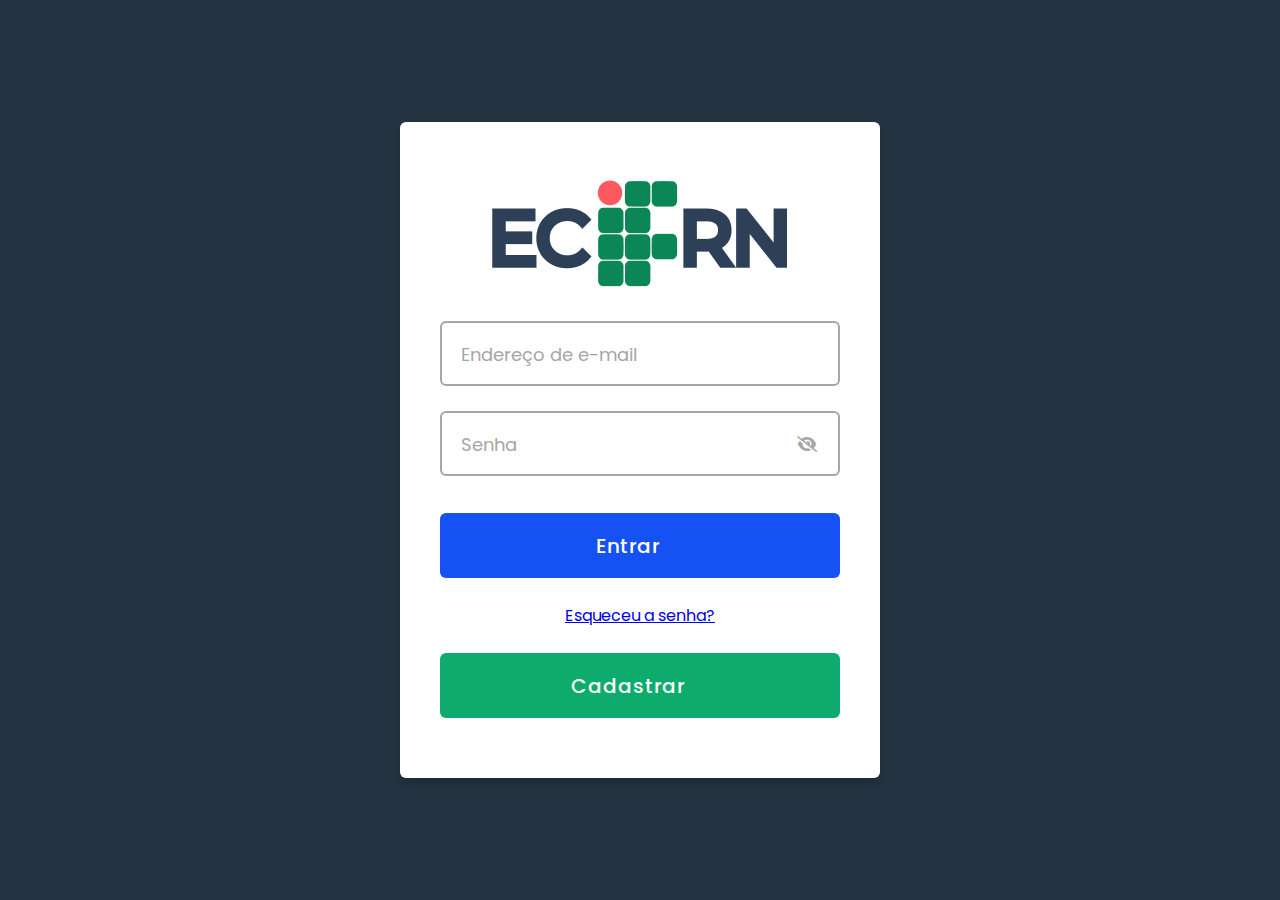
<file: index.html>
<!DOCTYPE html>
<html lang="pt-BR" dir="ltr">
  <head>
    <meta charset="UTF-8">
    <title> ECIFRN - ENTRAR </title>
    <link rel="stylesheet" href="css/style.css">
	<link rel="stylesheet" href="css/widgets.css">
    <!-- Fontawesome CDN Link -->
   <link rel="stylesheet" href="https://cdnjs.cloudflare.com/ajax/libs/font-awesome/6.0.0-beta2/css/all.min.css"/>
   </head>
<body>
  <div class="wrapper">
 
 
	  <div class="logo">
	    <img src="img/logo.png">
	  </div>
 
      <div class="input-box">
        <input id="check_mail" type="text" required>
        <label>Endereço de e-mail</label>
      </div>
      <div class="input-box">
        <input id="check_pw" type="password" required>
        <label>Senha</label>
		<i class="fas fa-eye-slash show"></i>
      </div>
      <div class="alert">
        <i class="fas fa-exclamation-circle error"></i>
        <span class="text"></span>
      </div>
      <div class="input-box login_btn">
        <input id="login_btn" type="button" value="Entrar">
      </div>
	  <div class ="align-center">
		<a href="#" id="forgot_pw">Esqueceu a senha?</a>
	  </div>

      <div class="input-box signin_btn">
        <input class="active" id="signin_btn" type="button" value="Cadastrar">
      </div>

	  
  </div>
  
  <script src="js/index.js"></script>
</body>
</html>
</file>
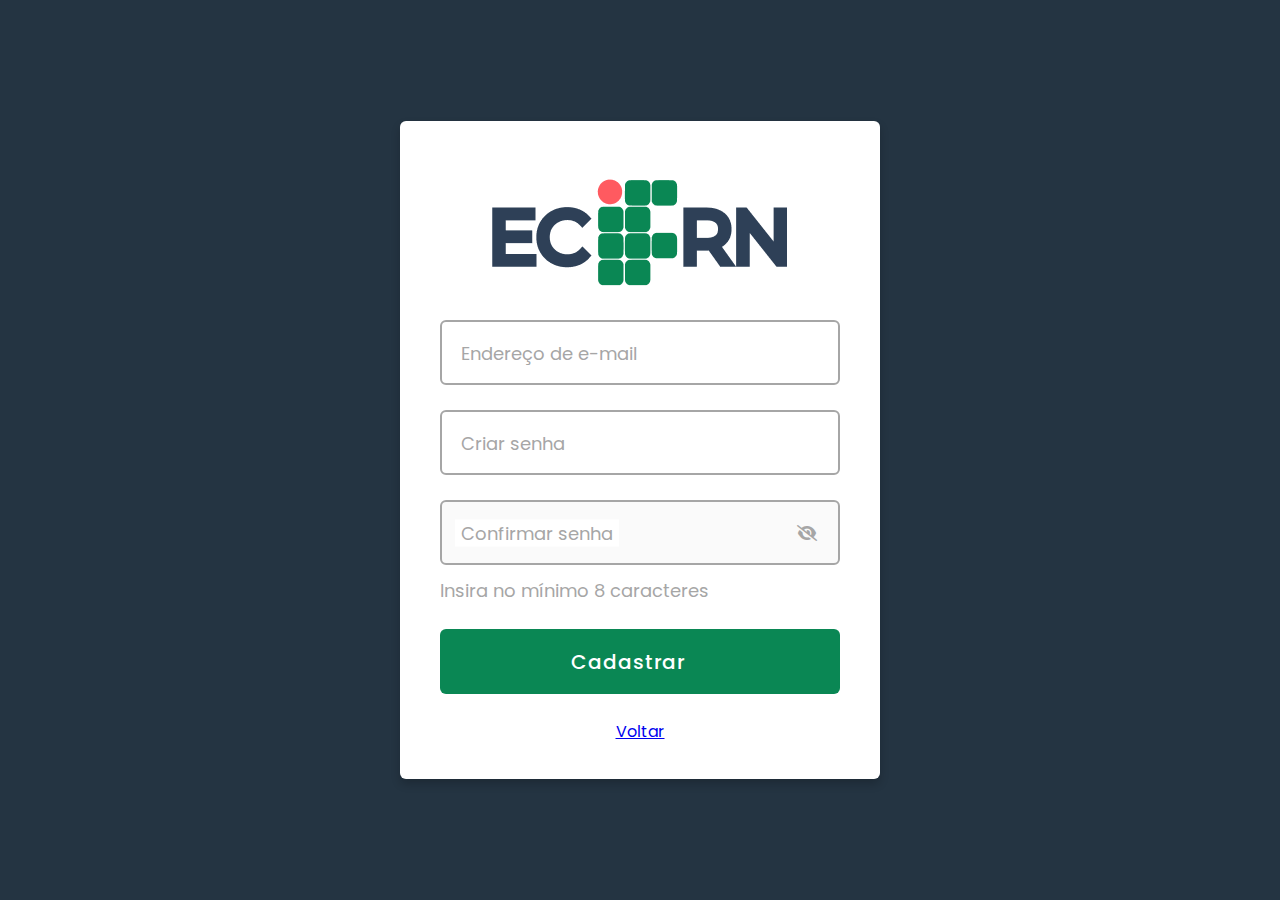
<file: cadastro.html>
<!DOCTYPE html>
<html lang="pt-BR" dir="ltr">
  <head>
    <meta charset="UTF-8">
    <title> ECIFRN - Cadastro </title>
    <link rel="stylesheet" href="css/style.css">
	<link rel="stylesheet" href="css/widgets.css">
    <!-- Fontawesome CDN Link -->
   <link rel="stylesheet" href="https://cdnjs.cloudflare.com/ajax/libs/font-awesome/6.0.0-beta2/css/all.min.css"/>
   </head>
<body>
  <div class="wrapper">
 
	  <div class="logo">
	    <img src="img/logo.png">
	  </div>
 
      <div class="input-box">
        <input id="create_mail" type="text" required>
        <label>Endereço de e-mail</label>
      </div>
      <div class="input-box">
        <input id="create_pw" type="password" required>
        <label>Criar senha</label>
      </div>
      <div class="input-box">
        <input id="confirm_pw" type="password" required disabled>
        <label>Confirmar senha</label>
        <i class="fas fa-eye-slash show"></i>
      </div>
      <div class="alert">
        <i class="fas fa-exclamation-circle error"></i>
        <span class="text">Insira no mínimo 8 caracteres</span>
      </div>
      <div class="input-box signin_btn">
        <input id="signin_btn" type="button" value="Cadastrar" disabled>
      </div>
	  
	  <div class ="align-center">
		<a href="index.html" id="back">Voltar</a>
	  </div>
	  
  </div>
  
  <script src="js/cadastro.js"> </script>

</body>
</html>
</file>
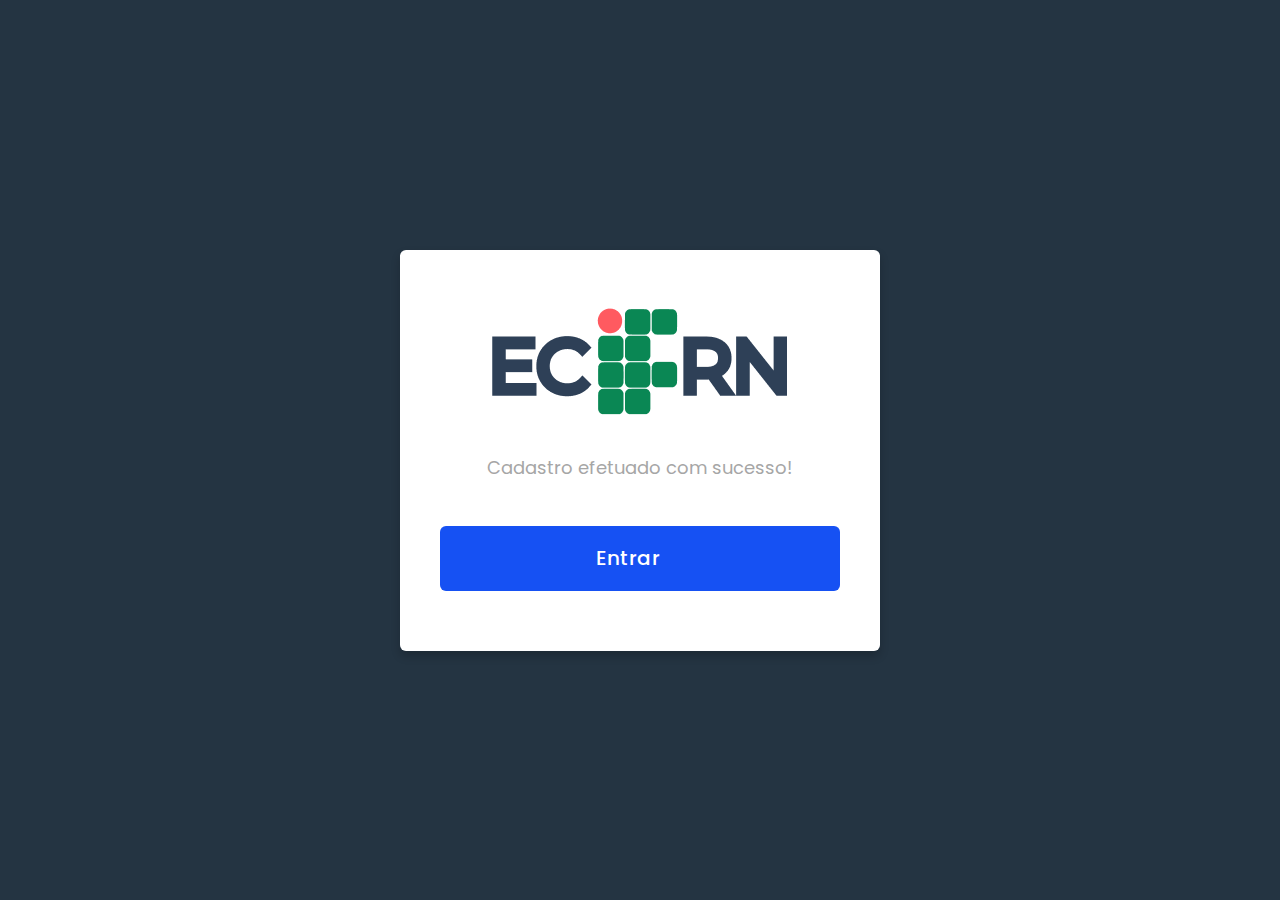
<file: cadastro_finalizado.html>
<!DOCTYPE html>
<html lang="pt-BR" dir="ltr">
  <head>
    <meta charset="UTF-8">
    <title> ECIFRN - Cadastro </title>
    <link rel="stylesheet" href="css/style.css">
	<link rel="stylesheet" href="css/widgets.css">
    <!-- Fontawesome CDN Link -->
   <link rel="stylesheet" href="https://cdnjs.cloudflare.com/ajax/libs/font-awesome/6.0.0-beta2/css/all.min.css"/>
   </head>
<body>
  <div class="wrapper">
 	  
	  <div class="logo">
	    <img src="img/logo.png">
	  </div>
	  
	  <div class="align-center confirm_text">
		<span class="text">Cadastro efetuado com sucesso!</span>
	  </div>
	  
      <div class="input-box login_btn">
        <input id="login_btn" type="button" value="Entrar">
      </div>
	  
  </div>
  <script src="js/cadastro_finalizado.js"></script>

</body>
</html>
</file>
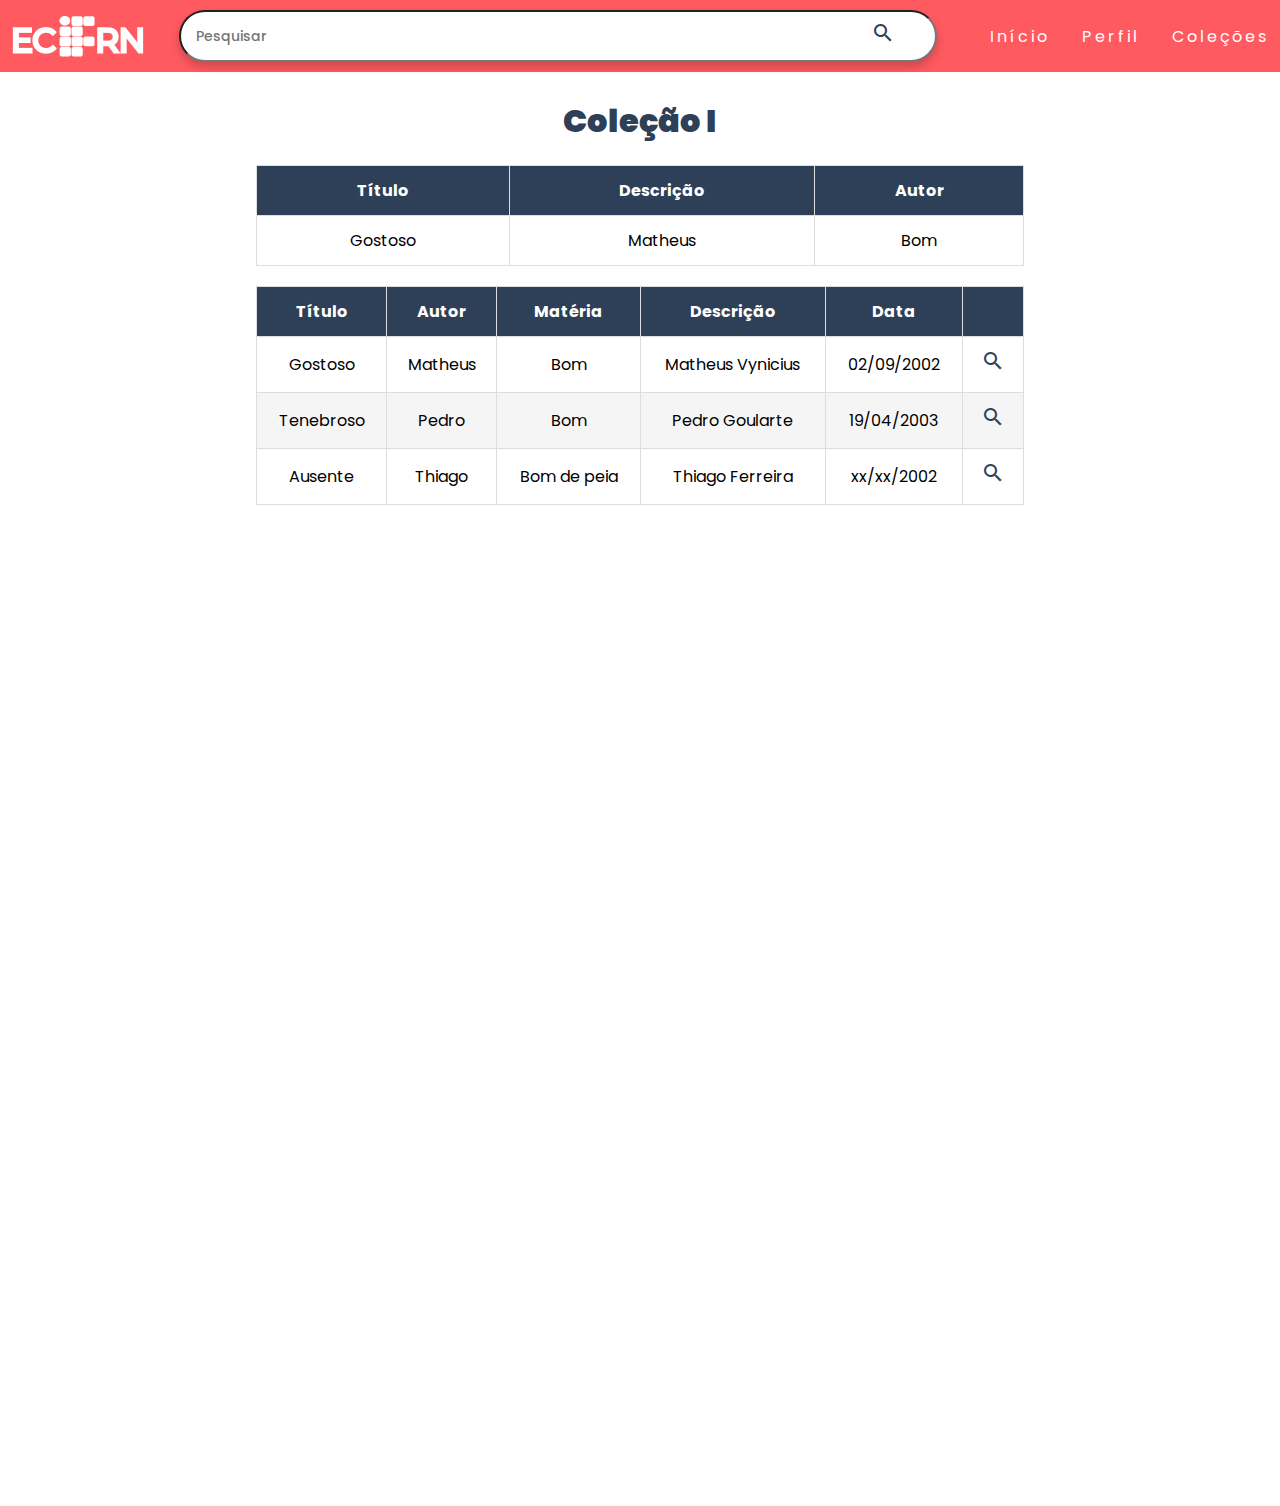
<file: colecoes.html>
<!DOCTYPE html>
<html lang="pt-BR" dir="ltr">
  <head>
    <meta charset="UTF-8">
    <title> ECIFRN - PRINCIPAL </title>
    <link rel="stylesheet" href="css/main.css">
    <link rel="stylesheet" href="css/widgets2.css">
    <!-- Fontawesome CDN Link -->
   <link rel="stylesheet" href="https://cdnjs.cloudflare.com/ajax/libs/font-awesome/6.0.0-beta2/css/all.min.css"/>
   <link rel="stylesheet" href="https://fonts.googleapis.com/icon?family=Material+Icons"/> 
  
  </head>
  <body>
  
    <header>
      <nav>
  
        <a class="logo" href="index.html"><img src="img/logo_menu.png" alt=""></a>
  
        <div class="boxContainer">
          <table class="elementsContainer">
              <tbody><tr>
                  <td>
                      <input type="text" placeholder="Pesquisar" class="search">
                  </td>
                  <td>
                      <a class="lupa" href="#"><i class="material-icons">search</i></a>
                  </td>
              </tr>
          </tbody></table>  
      </div>
  
          <div class="mobile-menu">
              <div class="line1"></div>
              <div class="line2"></div>
              <div class="line3"></div>
          </div>
  
          <ul class="nav-list">
            <li><a href="main.html">Início</a></li>
            <li><a href="perfil.html">Perfil</a></li>
            <li><a href="colecoes.html">Coleções</a></li>
          </ul>
      </nav>
  
  </header>

  <h1>Coleção I</h1>

  <table class="table">
    
    <thead>
      <tr>
      <th>Título</th>
      <th>Descrição</th>
      <th>Autor</th>
      </tr>
    </thead>
    <tbody>
        <tr>
            <td data-label="Titulo">Gostoso</td>
            <td data-label="Descrição">Matheus</td>
            <td data-label="Autor">Bom</td>
        </tr>
    </tbody>
  
  </table>
  
  <table class="table">
    
    <thead>
      <tr>
      <th>Título</th>
      <th>Autor</th>
      <th>Matéria</th>
      <th>Descrição</th>
      <th>Data</th>
      <th></th>
      </tr>
    </thead>
    <tbody>
        <tr>
            <td data-label="Titulo">Gostoso</td>
            <td data-label="Autor">Matheus</td>
            <td data-label="Matéria">Bom</td>
            <td data-label="Descrição">Matheus Vynicius</td>
            <td data-label="Data">02/09/2002</td>
            <td data-label="Mais"><a href="#"><i class="material-icons">search</i></a></td>
        </tr>
  
        <tr>
          <td data-label="Titulo">Tenebroso</td>
          <td data-label="Autor">Pedro</td>
          <td data-label="Matéria">Bom</td>
          <td data-label="Descrição">Pedro Goularte</td>
          <td data-label="Data">19/04/2003</td>
          <td data-label="Mais"><a href="#"><i class="material-icons">search</i></a></td>
        </tr>
  
        <tr>
          <td data-label="Titulo">Ausente</td>
          <td data-label="Autor">Thiago</td>
          <td data-label="Matéria">Bom de peia</td>
          <td data-label="Descrição">Thiago Ferreira</td>
          <td data-label="Data">xx/xx/2002</td>
          <td data-label="Mais"><a href="#"><i class="material-icons">search</i></a></td>
        </tr>
    </tbody>
  
  </table>  
    <div>
      <a class="more">
        <i class="material-icons">add_circle_outline</i>
      </a>
  
      <div class="dropdown">
  
        <div class="dropdown-select">
          
          <span class="select">Itens selecionados</span>
  
          <i class="material-icons">arrow_drop_down</i>
          
        </div>
  
        <div class="dropdown-list">
            <div class="dropdown-list_item"><a href="#">Livro</a></div>
            <div class="dropdown-list_item"><a href="#">Audiovisual</a></div>
            <div class="dropdown-list_item"><a href="#">Site</a></div>
        </div>
  
      </div>
    </div>

    <div class="wrapper">
        <h1>Item escolhido</h1>
        <div class="input-box">
          <input id="check_titulo" type="text" required>
          <label>Título</label>
        </div>

        <div class="input-box">
          <input id="input-date" type="date" required>
        </div>

        <div class="input-box">
          <input id="input-autor" type="text" required>
          <label>Autor</label>
        </div>

        <div class="input-box">
          <input id="input-link" type="text" required>
          <label>Link</label>
        </div>

        <div class="input-box salvar_btn">
          <input id="salvar_btn" type="button" value="Salvar">
        </div>
  
    </div>


  </body>
  
</html>
</file>
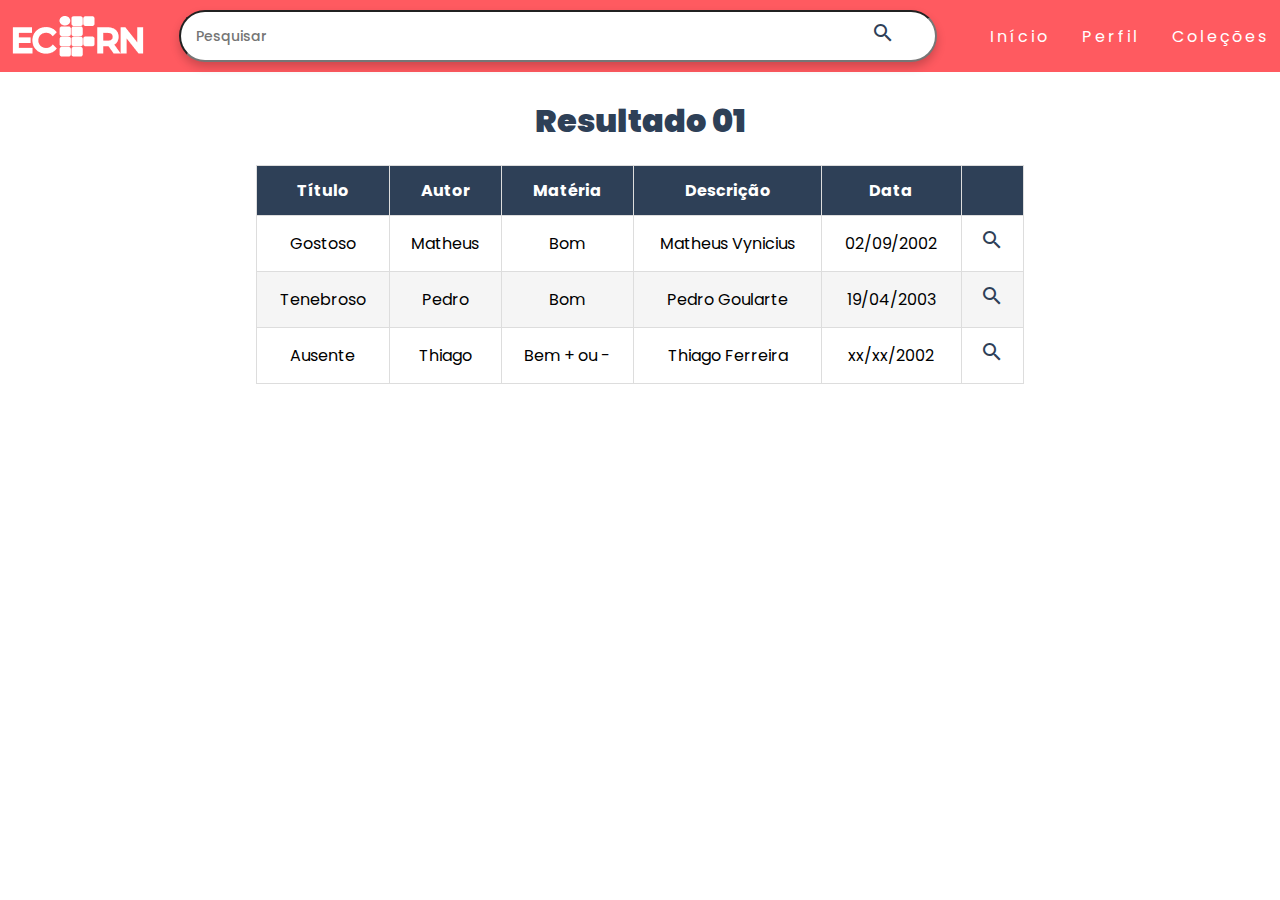
<file: explorar.html>
<!DOCTYPE html>
<html lang="pt-BR" dir="ltr">
  <head>
    <meta charset="UTF-8">
    <title> ECIFRN - PRINCIPAL </title>
    <link rel="stylesheet" href="css/main.css">
    <!-- Fontawesome CDN Link -->
   <link rel="stylesheet" href="https://cdnjs.cloudflare.com/ajax/libs/font-awesome/6.0.0-beta2/css/all.min.css"/>
   <link rel="stylesheet" href="https://fonts.googleapis.com/icon?family=Material+Icons"/> 
  
  </head>
  <body>
  
    <header>
      <nav>
  
        <a class="logo" href="index.html"><img src="img/logo_menu.png" alt=""></a>
  
        <div class="boxContainer">
          <table class="elementsContainer">
              <tbody><tr>
                  <td>
                      <input type="text" placeholder="Pesquisar" class="search">
                  </td>
                  <td>
                      <a href="#"><i class="material-icons">search</i></a>
                  </td>
              </tr>
          </tbody></table>  
      </div>
  
          <div class="mobile-menu">
              <div class="line1"></div>
              <div class="line2"></div>
              <div class="line3"></div>
          </div>
  
          <ul class="nav-list">
            <li><a href="main.html">Início</a></li>
            <li><a href="perfil.html">Perfil</a></li>
            <li><a href="colecoes.html">Coleções</a></li>
          </ul>
      </nav>
  
  </header>
  
  <h1>Resultado 01</h1>
  
  <table class="table">
    
    <thead>
      <tr>
       <th>Título</th>
       <th>Autor</th>
       <th>Matéria</th>
       <th>Descrição</th>
       <th>Data</th>
       <th></th>
      </tr>
    </thead>
    <tbody>
        <tr>
            <td data-label="Titulo">Gostoso</td>
            <td data-label="Autor">Matheus</td>
            <td data-label="Matéria">Bom</td>
            <td data-label="Descrição">Matheus Vynicius</td>
            <td data-label="Data">02/09/2002</td>
            <td data-label="Mais"><a href="#"><i class="material-icons">search</i></a></td>
        </tr>
  
        <tr>
          <td data-label="Titulo">Tenebroso</td>
          <td data-label="Autor">Pedro</td>
          <td data-label="Matéria">Bom</td>
          <td data-label="Descrição">Pedro Goularte</td>
          <td data-label="Data">19/04/2003</td>
          <td data-label="Mais"><a href="#"><i class="material-icons">search</i></a></td>
        </tr>
  
        <tr>
          <td data-label="Titulo">Ausente</td>
          <td data-label="Autor">Thiago</td>
          <td data-label="Matéria">Bem + ou -</td>
          <td data-label="Descrição">Thiago Ferreira</td>
          <td data-label="Data">xx/xx/2002</td>
          <td data-label="Mais"><a href="#"><i class="material-icons">search</i></a></td>
        </tr>
    </tbody>
  
  </table>
  
  </body>

</html>
</file>
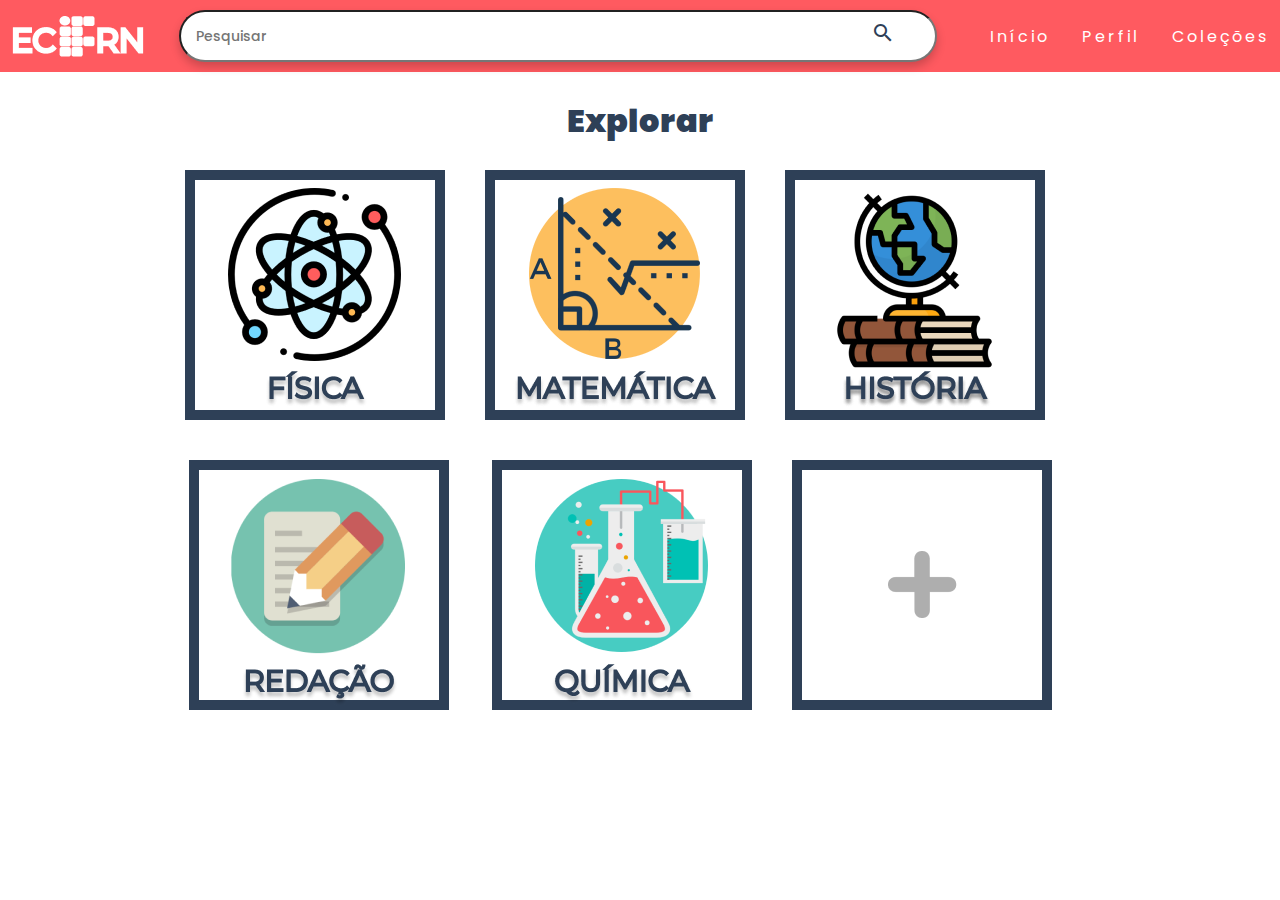
<file: main.html>
<!DOCTYPE html>
<html lang="pt-BR">
<head>
    <meta charset="UTF-8">
    <meta http-equiv="X-UA-Compatible" content="IE=edge">
    <meta name="viewport" content="width=device-width, initial-scale=1.0">
    <link rel="stylesheet" href="css/main.css">
    <link rel="stylesheet" href="https://fonts.googleapis.com/icon?family=Material+Icons"/> 

    <title>Document</title>
</head>
<body>
    <header>
        <nav>
            <a class="logo" href="index.html"><img src="img/logo_menu.png" alt=""></a>
            
            <div class="boxContainer">
                <table class="elementsContainer">
                    <tbody><tr>
                        <td>
                            <input type="text" placeholder="Pesquisar" class="search">
                        </td>
                        <td>
                            <a href="#"><i class="material-icons">search</i></a>
                        </td>
                    </tr>
                </tbody></table>  
            </div>
            
            <div class="mobile-menu">
                <div class="line1"></div>
                <div class="line2"></div>
                <div class="line3"></div>
            </div>
            <ul class="nav-list">
                <li><a href="main.html">Início</a></li>
                <li><a href="perfil.html">Perfil</a></li>
                <li><a href="colecoes.html">Coleções</a></li>
            </ul>
        </nav>

    </header>
    
    <main>

        <h1>Explorar</h1>

        <section class="flex">
            <div>
                <img src="img/fisica.png" alt="FÍSICA">    
            </div>
            <div>
                <img src="img/matematica.png" alt="MATEMÁTICA">    
            </div>
            <div>
                <img src="img/historia.png" alt="HISTÓRIA">    
            </div>
            <div>
                <img src="img/redacao.png" alt="REDAÃO">    
            </div>
            <div>
                <img src="img/quimica.png" alt="QUÍMICA">    
            </div>
            <div>
                <img src="img/mais.png" alt="MAIS">    
            </div>
        </section>

    </main>
    
    <script src="js/mobile-navbar.js"></script>

</body>

</html>
</file>
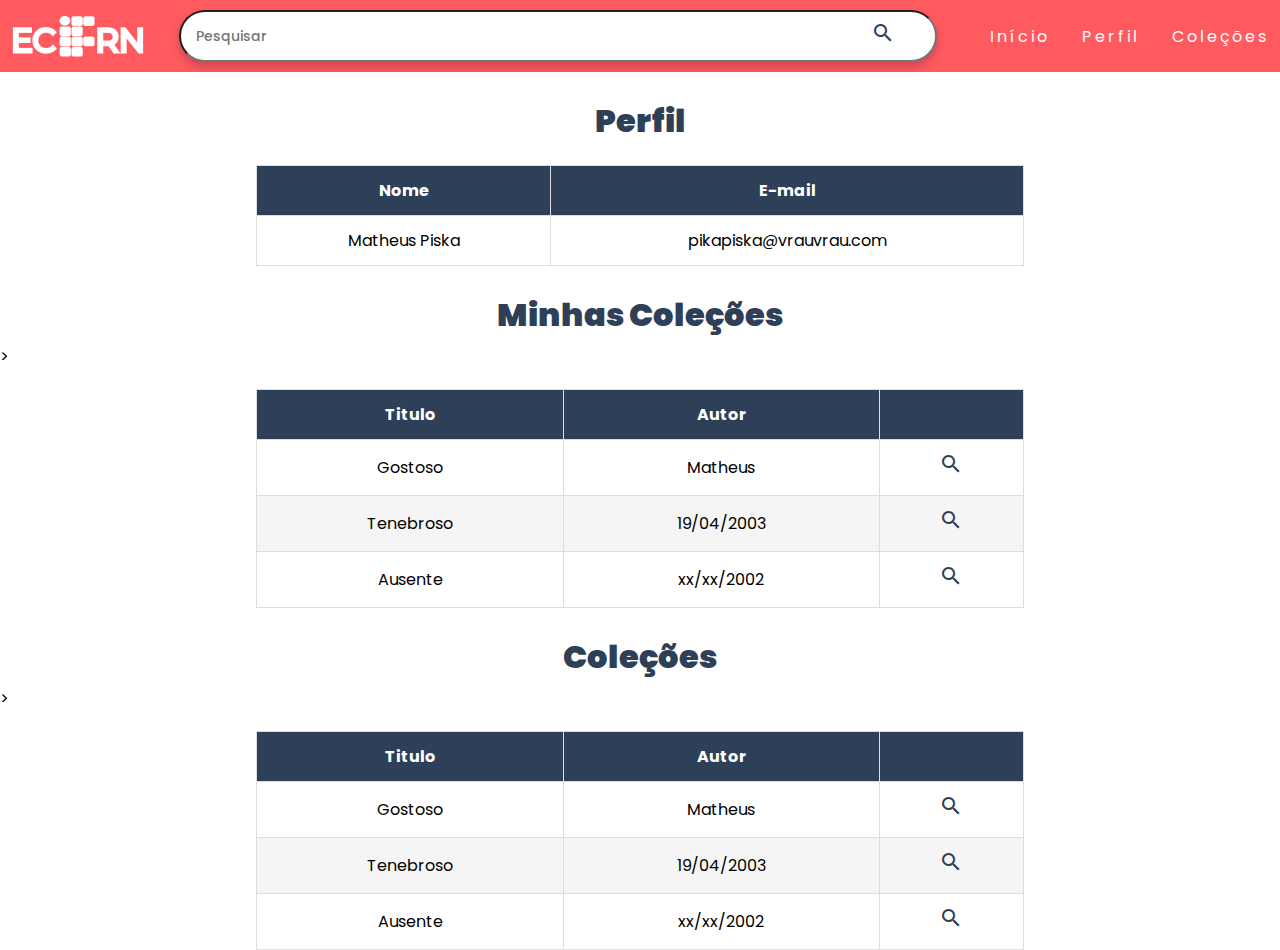
<file: perfil.html>
<!DOCTYPE html>
<html lang="pt-BR" dir="ltr">
  <head>
    <meta charset="UTF-8">
    <title> ECIFRN - PRINCIPAL </title>
    <link rel="stylesheet" href="css/main.css">
    <!-- Fontawesome CDN Link -->
   <link rel="stylesheet" href="https://cdnjs.cloudflare.com/ajax/libs/font-awesome/6.0.0-beta2/css/all.min.css"/>
   <link rel="stylesheet" href="https://fonts.googleapis.com/icon?family=Material+Icons"/> 
  
  </head>
  <body>
  
    <header>
      <nav>
  
        <a class="logo" href="index.html"><img src="img/logo_menu.png" alt=""></a>
  
        <div class="boxContainer">
          <table class="elementsContainer">
              <tbody><tr>
                  <td>
                      <input type="text" placeholder="Pesquisar" class="search">
                  </td>
                  <td>
                      <a href="#"><i class="material-icons">search</i></a>
                  </td>
              </tr>
          </tbody></table>  
      </div>
  
          <div class="mobile-menu">
              <div class="line1"></div>
              <div class="line2"></div>
              <div class="line3"></div>
          </div>
  
          <ul class="nav-list">
            <li><a href="main.html">Início</a></li>
            <li><a href="perfil.html">Perfil</a></li>
            <li><a href="colecoes.html">Coleções</a></li>
          </ul>
      </nav>
  
  </header>
  
  <h1>Perfil</h1>
  
  <table class="table">
    
    <thead>
      <tr>
       <th>Nome</th>
       <th>E-mail</th>
      </tr>
    </thead>
    <tbody>
        <tr>
            <td data-label="Nome">Matheus Piska</td>
            <td data-label="E-mail">pikapiska@vrauvrau.com</td>
        </tr>
    </tbody>
  
  </table>

  <h1>Minhas Coleções</h1>

  <table class="table">
    
    <thead>
      <tr>
       <th>Titulo</th>
       <th>Autor</th>
       <th></th>
      </tr>
    </thead>
    <tbody>
        <tr>
            <td data-label="Titulo">Gostoso</td>
            <td data-label="Autor">Matheus</td>>
            <td data-label="Mais"><a href="#"><i class="material-icons">search</i></a></td>
        </tr>
  
        <tr>
          <td data-label="Titulo">Tenebroso</td>
          <td data-label="Data">19/04/2003</td>
          <td data-label="Mais"><a href="#"><i class="material-icons">search</i></a></td>
        </tr>
  
        <tr>
          <td data-label="Titulo">Ausente</td>
          <td data-label="Data">xx/xx/2002</td>
          <td data-label="Mais"><a href="#"><i class="material-icons">search</i></a></td>
        </tr>
    </tbody>
  
  </table>

  <h1>Coleções</h1>
 
  <table class="table">
    
    <thead>
      <tr>
       <th>Titulo</th>
       <th>Autor</th>
       <th></th>
      </tr>
    </thead>
    <tbody>
        <tr>
            <td data-label="Titulo">Gostoso</td>
            <td data-label="Autor">Matheus</td>>
            <td data-label="Mais"><a href="#"><i class="material-icons">search</i></a></td>
        </tr>
  
        <tr>
          <td data-label="Titulo">Tenebroso</td>
          <td data-label="Data">19/04/2003</td>
          <td data-label="Mais"><a href="#"><i class="material-icons">search</i></a></td>
        </tr>
  
        <tr>
          <td data-label="Titulo">Ausente</td>
          <td data-label="Data">xx/xx/2002</td>
          <td data-label="Mais"><a href="#"><i class="material-icons">search</i></a></td>
        </tr>
    </tbody>
  
  </table>
  
  </body>

</html>
</file>
<file: css/style.css>
/* Google Font Link */
@import url('https://fonts.googleapis.com/css2?family=Poppins:wght@200;300;400;500;600;700&display=swap');
*{
  margin: 0;
  padding: 0;
  box-sizing: border-box;
  font-family: "Poppins" , sans-serif;
}
body{
  min-height: 100vh;
  display: flex;
  display: -webkit-flex; /* Garante compatibilidade com navegador Safari. */
  align-items: center;
  justify-content: center;
  background: #243442;
  padding: 0 35px;
}
.wrapper{
  position: relative;
  background: #ffffff;
  max-width: 480px;
  width: 100%;
  padding: 35px 40px;
  border-radius: 6px;
  box-shadow: 0 5px 10px rgba(0,0,0,0.2);
}

.logo{
  display: flex;
  display: -webkit-flex; /* Garante compatibilidade com navegador Safari. */

  justify-content: center;
  align-items: center;
}
</file>
<file: css/widgets.css>
/* Input-box */
.input-box{
  position: relative;
  height: 65px;
  margin: 25px 0;
}
.input-box input{
  position: relative;
  height: 100%;
  width: 100%;
  outline: none;
  color: #a6a6a6;
  font-size: 18px;
  font-weight: 500;
  padding: 0 40px 0 16px;
  border: 2px solid #a6a6a6;
  border-radius: 6px;
  transition: all 0.3s ease;
}
.input-box input:focus,
.input-box input:valid{
  border-color: #4070F4;
}
.input-box i,
.input-box label{
  position: absolute;
  top: 50%;
  transform: translateY(-50%);
  color: #a6a6a6;
  transition: all 0.3s ease;
}
.input-box label{
  left: 15px;
  font-size: 18px;
  font-weight: 400;
  background: #ffffff;
  padding: 0 6px;
  pointer-events: none;
}
.input-box input:focus ~ label,
.input-box input:valid ~ label{
  top: 0;
  font-size: 14px;
  color: #4070F4;
}
.input-box i{
  right: 15px;
  cursor: pointer;
  padding: 8px;
}

.input-box.signin_btn input{
  border: none;
  font-size: 20px;
  color: #fff;
  letter-spacing: 1px;
  background: #0a8754;
  cursor: not-allowed;
}

.input-box.signin_btn input.active{
  background: #0DAB6C;
  cursor: pointer;
  border-color: #000000;
}

.input-box.signin_btn input.active:hover{
  background: #0DAB6C;
}

.input-box.login_btn input{
  border: none;
  font-size: 20px;
  color: #fff;
  letter-spacing: 1px;
  background: #1651F3;
}
.input-box.login_btn input:hover{
  background: #3D6EF5;
}

.alert{
  display: flex;
  align-items: center;
  margin-top: -13px;
}

.alert .error{
  color: #ff5a5f;
  font-size: 18px;
  display: none;
  margin-right: 8px;
}

.text{
  font-size: 18px;
  font-weight: 400;
  color: #a6a6a6;
}

.align-center{
  display: flex;
  display: -webkit-flex; /* Garante compatibilidade com navegador Safari. */

  justify-content: center;
  align-items: center;
}

.align-center.confirm_text{
  padding: 30px 0 20px;
}
</file>
<file: css/main.css>
@import url('https://fonts.googleapis.com/css2?family=Poppins:wght@200;300;400;500;600;700&display=swap');

* {
    margin: 0;
    padding: 0;
    font-family: "Poppins" , sans-serif;
}

a {
    color:#fff;
    text-decoration: none;
    transition: 0.3s;
}

a:hover {
opacity: 0.7;
}

.logo {
    /*font-size: 24px;
    text-transform: uppercase;
    letter-spacing: 4px;*/
}

nav {
    display: flex;
    justify-content: space-around;
    align-items: center;
    font-family: sistem-ui, -apple-system, Helvetica, Arial, sans-serif;
    background: #FF5A60;
    height: 8vh;
}

main {
    /*background: url("../img/background.jpg") no-repeat center center;
    background-size: cover;
    height: 92vh;*/
    background: #fff;
}

.nav-list {
    list-style: none;
    display: flex;
}

.nav-list li {
    letter-spacing: 3px;
    margin-left: 32px;
}

.mobile-menu {
    display: none;
    cursor: pointer;
}

.mobile-menu div {
    width: 32px;
    height: 2px;
    background: #fff;
    margin: 8px;
    transition: 0.3s;
}

@media (max-width:999px) {

    body {
        overflow-x: hidden;
    }

    .nav-list {
        position: absolute;
        top: 8vh;
        right: 0;
        width: 50vw;
        height: 92vh;
        background: #FF5A60;
        flex-direction: column;
        align-items: center;    
        justify-content: space-around;
        transform: translateX(100%);
        transition: transform 0.3s ease-in;
    }

    .nav-list li{
        margin-left: 0;
        opacity: 0;
    }

    .mobile-menu {
        display: block;
    }

}

.nav-list.active {
    transform: translateX(0);
}

@keyframes navLinkFade {
    from {
        opacity: 0;
        transform: translateX(50px);
    }
    to {
        opacity: 1;
        transform: translateX(0);
    }    
}

.mobile-menu.active .line1 {
    transform: rotate(-45deg) translate(-8px, 8px);
}

.mobile-menu.active .line2 {
    opacity: 0;
    
}

.mobile-menu.active .line3 {
    transform: rotate(45deg) translate(-5px, -7px);     
}

h1 {
    text-align: center;
    margin-top: 25px;
    margin-bottom: 5px;
    font-weight: 900;
    color: #2E4057;
}

img {
    max-width: 100%;
    display: block;
}

main{
    align-items: center;
}

.flex {
    display: flex;
    flex-wrap: wrap;
    margin: 0 auto;
    max-width: 950px;
}

.flex > div {
    flex: 1 1 250;
    margin: 20px;
}

/* Search-Box*/

.boxContainer{
    margin:0;
    position: relative;
    width: 750px;
    height: 42px;
    padding: 0px 10px;
    border-radius: 50px;
}

.elementsContainer{
    width: 100%;
    height: 100%;
    vertical-align: middle;
    border: 4px #424242;
    
}

.search{
    /*border: none;*/
    height: 100%;
    width: 105%;
    padding: 5px 15px;
    border-radius: 50px;
    font-size: 14px;
    color: #424242;
    font-weight: 500;
    box-shadow: 0 5px 10px rgba(0,0,0,0.2);
}

.search:focus{
    outline: none;
}

.material-icons{
    font-size:26;
    color:#2E4057;
}


/*Tabela*/

.table{
	width: 60%;
    margin-left: 20%;
	border-collapse: collapse;
    margin-top: 20px;
}

.table td,.table th{
  padding:12px 15px;
  border:1px solid #ddd;
  text-align: center;
  font-size:16px;
}

.table th{
	background-color: #2e4057;
	color:#ffffff;
}

.table tbody tr:nth-child(even){
	background-color: #f5f5f5;
}

/*responsive*/

@media(max-width: 500px){
	.table thead{
		display: none;
	}

	.table, .table tbody, .table tr, .table td{
		display: block;
		width: 100%;
	}
	.table tr{
		margin-bottom:15px;
	}
	.table td{
		text-align: right;
		padding-left: 50%;
		text-align: right;
		position: relative;
	}
	.table td::before{
		content: attr(data-label);
		position: absolute;
		left:0;
		width: 50%;
		padding-left:15px;
		font-size:15px;
		font-weight: bold;
		text-align: left;
	}
}

.more {
    height: 10em;
    display: flex;
    align-items: center;
    justify-content: center;
    visibility:hidden;
}

    
.dropdown{
    width: 38rem;
    position: relative;
    left: 32%;
    visibility:hidden;
}

.dropdown:hover .dropdown-list{
    opacity: 1;
    visibility: visible;
}


.dropdown-select{
    padding: 1.5rem;
    border-radius: 6px;  
    border: 4px solid #424242;  
    background-color:#fff;
    width: 100%;
    display: flex;
    align-items: center;
    justify-content: space-between;
    font-size: 1.6rem;
    cursor: pointer;
}

.dropdown-list {
    border-radius: 4px;
    background-color: #2E4057;
    position: absolute;
    width: 108%;
    top:110%;
    left:0;
    right:0;
    opacity: 0;
    visibility: hidden;
    transition: opacity 0.2s linear, visibility 0.2s linear;
}


.dropdown-list_item {
    padding: 1rem;
    font-size: 1.4rem;

}

/*container-cadastrar*/
.wrapper{
    
    position: relative;
    background: #ffffff;
    margin-top: 10%;
    max-width: 580px;
    width: 100%;
    padding: 35px 40px;
    margin-left: 32%;
    border-radius: 6px;
    box-shadow: 0 5px 10px rgba(0,0,0,0.2);
    visibility:hidden;
  }
</file>
<file: css/widgets2.css>
/* Input-box */
.input-box{
  position: relative;
  height: 65px;
  margin: 25px 0;
}
.input-box input{
  position: relative;
  height: 100%;
  width: 75%;
  outline: none;
  color: #a6a6a6;
  font-size: 18px;
  font-weight: 500;
  padding: 0 40px 0 16px;
  border: 2px solid #a6a6a6;
  border-radius: 6px;
  transition: all 0.3s ease;
}
.input-box input:focus,
.input-box input:valid{
  border-color: #4070F4;
}
.input-box i,
.input-box label{
  position: absolute;
  top: 50%;
  transform: translateY(-50%);
  color: #a6a6a6;
  transition: all 0.3s ease;
}
.input-box label{
  left: 15px;
  font-size: 18px;
  font-weight: 400;
  background: #ffffff;
  padding: 0 6px;
  pointer-events: none;
}
.input-box input:focus ~ label,
.input-box input:valid ~ label{
  top: 0;
  font-size: 14px;
  color: #4070F4;
}
.input-box i{
  right: 15px;
  cursor: pointer;
  padding: 8px;
}

.input-box.salvar_btn input{
  border: none;
  width: 85%;
  font-size: 20px;
  color: #fff;
  letter-spacing: 1px;
  background: #1651F3;
}
.input-box.salvar_btn input:hover{
  background: #3D6EF5;
}

.alert{
  display: flex;
  align-items: center;
  margin-top: -13px;
}

.alert .error{
  color: #ff5a5f;
  font-size: 18px;
  display: none;
  margin-right: 8px;
}

.text{
  font-size: 18px;
  font-weight: 400;
  color: #a6a6a6;
}

.align-center{
  display: flex;
  display: -webkit-flex; /* Garante compatibilidade com navegador Safari. */

  justify-content: center;
  align-items: center;
}

.align-center.confirm_text{
  padding: 30px 0 20px;
}
</file>
